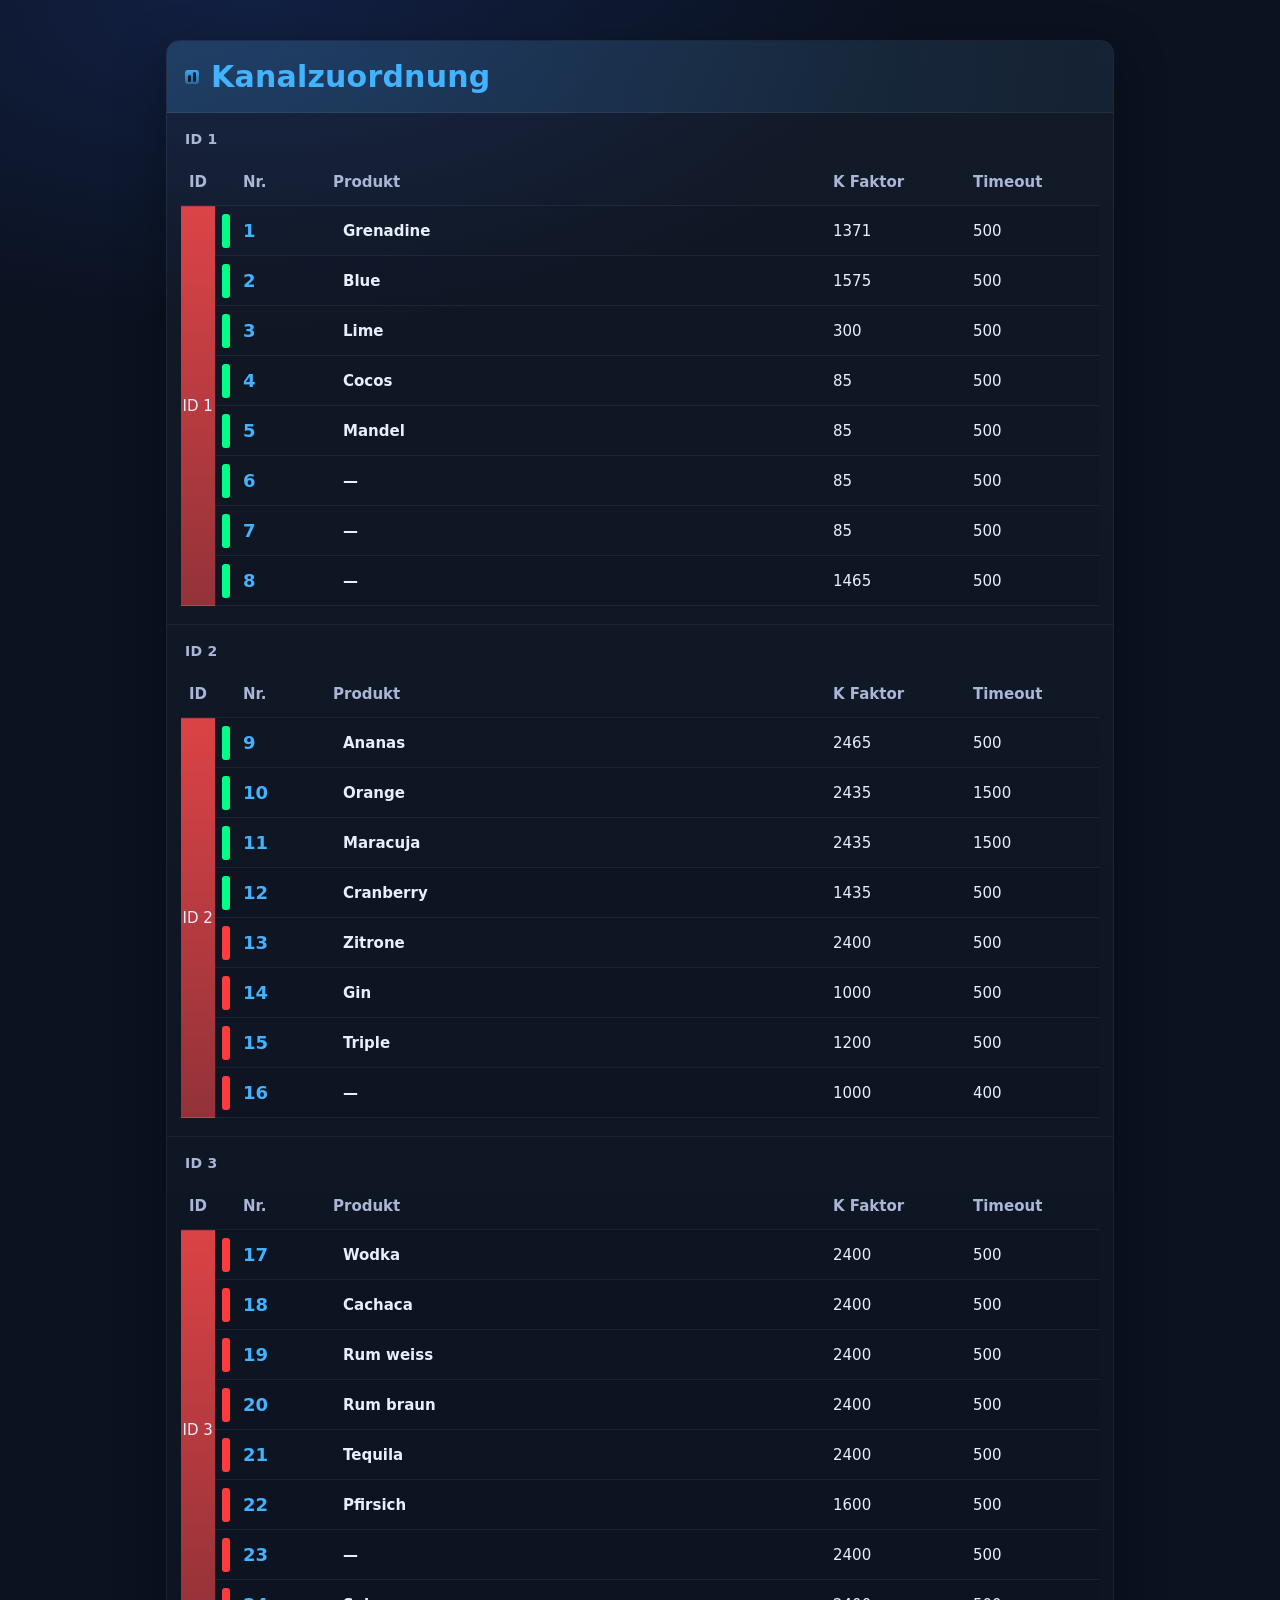
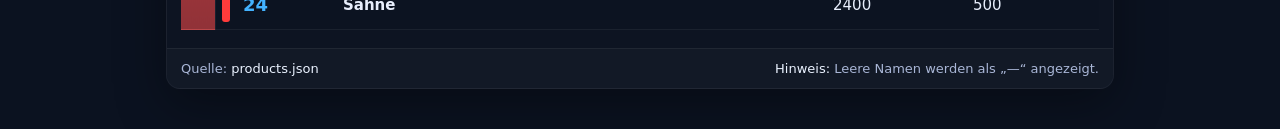
<file: data/produkte.html>
<!doctype html>
<html lang="de">
<head>
  <meta charset="utf-8" />
  <meta name="viewport" content="width=device-width, initial-scale=1" />
  <title>Kanalzuordnung</title>
  <style>
    :root{
      --bg:#0b1220;
      --text:#e8eefc;
      --muted:#a9b6d6;
      --accent:#43b2ff;
      --danger:#ff4b4b;
      --ok:#2ee59d;
      --warn:#ffcc66;
    }
    *{ box-sizing:border-box; }
    body{
      margin:0;
      font-family: system-ui, -apple-system, Segoe UI, Roboto, Arial, sans-serif;
      background: radial-gradient(1200px 600px at 20% 0%, #122043 0%, var(--bg) 55%),
                  radial-gradient(900px 500px at 90% 20%, #0f1c33 0%, var(--bg) 60%);
      color:var(--text);
    }
    .wrap{ max-width: 980px; margin: 24px auto; padding: 16px; }

    .card{
      background: linear-gradient(180deg, rgba(255,255,255,0.03), rgba(255,255,255,0.01));
      border: 1px solid rgba(255,255,255,0.06);
      border-radius: 14px;
      overflow: hidden;
      box-shadow: 0 16px 50px rgba(0,0,0,0.35);
    }

    .topbar{
      display:flex; align-items:center; gap:12px;
      padding: 18px 18px;
      background: linear-gradient(90deg, rgba(67,178,255,0.18), rgba(67,178,255,0.06));
      border-bottom: 1px solid rgba(255,255,255,0.06);
    }
    .icon{
      width: 14px; height: 14px; border-radius: 3px;
      background: linear-gradient(180deg, rgba(67,178,255,0.9), rgba(67,178,255,0.35));
      position: relative;
    }
    .icon:before, .icon:after{
      content:""; position:absolute; bottom:2px; width:3px;
      background: rgba(11,18,32,0.9); border-radius:2px;
    }
    .icon:before{ left:3px; height:7px;}
    .icon:after{ left:8px; height:10px;}
    h1{ margin:0; font-weight: 750; letter-spacing: .2px; color: var(--accent); font-size: 30px; }

    .section{
      padding: 14px 14px 18px;
      border-top: 1px solid rgba(255,255,255,0.06);
    }
    .section:first-of-type{ border-top:none; }

    .sectionTitle{
      margin: 4px 4px 12px;
      font-size: 14px;
      letter-spacing: .3px;
      color: var(--muted);
      font-weight: 750;
      text-transform: uppercase;
    }

    .table{ width:100%; border-collapse: collapse; table-layout: fixed; }
    .thead{ background: rgba(255,255,255,0.03); }
    th, td{
      padding: 14px 14px;
      border-bottom: 1px solid rgba(255,255,255,0.06);
      font-size: 15px;
    }
    th{ text-align:left; color: var(--muted); font-weight: 700; }

    th.col-id{
      padding: 6px 6px !important;
      text-align: center;
    }

    td.idcell{
      padding: 0 !important;
    }

    .col-id{
      width: 34px;
    }

    .col-nr{ width: 90px; }
    .col-prod{ width: auto; }
    .col-k{ width: 140px; }
    .col-t{ width: 140px; }

    .row{ background: rgba(10,16,30,0.12); }
    .row:nth-child(even){ background: rgba(10,16,30,0.22); }

    .idcell{
      width: 45px;
      min-width: 45px;
      max-width: 45px;
      padding: 0 !important;
      vertical-align: middle;
      text-align: center;
      border-right: 1px solid rgba(255,255,255,0.06);
      background: linear-gradient(180deg, rgba(255,75,75,0.85), rgba(255,75,75,0.55));
    }

    .idlabel{
      padding: 6px 0;
    }

    .nr{ color: var(--accent); font-weight: 850; font-size: 18px; }
    .prod{ display:flex; align-items:center; gap:10px; font-weight: 650; }
    .dot{
      width:10px;height:10px;border-radius:999px;
      background: var(--warn);
      box-shadow: 0 0 0 3px rgba(255,204,102,0.12);
      flex: 0 0 auto;
    }
    .dot.ok{
      background: var(--ok);
      box-shadow: 0 0 0 3px rgba(46,229,157,0.12);
    }
    .dot.bad{
      background: rgba(255,75,75,0.95);
      box-shadow: 0 0 0 3px rgba(255,75,75,0.12);
    }

    .footer{
      padding: 12px 14px;
      color: var(--muted);
      font-size: 13px;
      display:flex;
      justify-content: space-between;
      gap: 10px;
      background: rgba(255,255,255,0.02);
      border-top: 1px solid rgba(255,255,255,0.06);
    }

    .err{
      padding: 14px;
      color: #ffd2d2;
      background: rgba(255,75,75,0.10);
      border-top: 1px solid rgba(255,75,75,0.25);
      display:none;
    }
    .err.show{ display:block; }

    .status-col{
      width: 14px;
      padding: 0 6px;
    }

    .status{
      width: 8px;
      height: 34px;          /* Balkenhöhe pro Zeile */
      border-radius: 3px;
      display: block;
    }

    /* Zustände */
    .status.ok {
      background: #00ff88;
    }

    .status.low {
      background: #ffc107;
    }

    .status.empty {
      background: #ff3b3b;
    }

    .status.error {
      background: #b84dff;
    }
  </style>
</head>
<body>
  <div class="wrap">
    <div class="card">
      <div class="topbar">
        <span class="icon" aria-hidden="true"></span>
        <h1>Kanalzuordnung</h1>
      </div>

      <div id="content"></div>

      <div class="footer">
        <div>Quelle: <span style="color:#eaf2ff">products.json</span></div>
        <div><span style="color:#eaf2ff">Hinweis:</span> Leere Namen werden als „—“ angezeigt.</div>
      </div>

      <div id="err" class="err" role="alert"></div>
    </div>
  </div>

  <script>
    const JSON_URL = "products/products.json";
    const content = document.getElementById("content");
    const errBox = document.getElementById("err");

    let all = [];

    function availabilityBarClass(avlb)
    {
      if (typeof avlb !== "number") return "status error";
      if (avlb <= 0) return "status empty";
      if (avlb < 200) return "status low";
      return "status ok";
    }

    function channelsForId(id)
    {
      const start = (id - 1) * 8 + 1;
      const end = start + 7;
      return { start, end };
    }

    function escapeHtml(s)
    {
      return String(s)
        .replaceAll("&","&amp;")
        .replaceAll("<","&lt;")
        .replaceAll(">","&gt;")
        .replaceAll('"',"&quot;")
        .replaceAll("'","&#039;");
    }

    function availabilityDot(avlb)
    {
      if (typeof avlb !== "number") return "dot";
      if (avlb <= 0) return "dot bad";
      if (avlb < 200) return "dot";
      return "dot ok";
    }

    function setError(msg)
    {
      errBox.textContent = msg;
      errBox.classList.add("show");
    }

    function clearError()
    {
      errBox.textContent = "";
      errBox.classList.remove("show");
    }

    function renderAll()
    {
      content.innerHTML = "";

      [1,2,3].forEach(id => {
        const { start, end } = channelsForId(id);

        const section = document.createElement("div");
        section.className = "section";

        section.innerHTML = `
          <div class="sectionTitle">ID ${id}</div>
          <table class="table" aria-label="Kanalzuordnung ID ${id}">
            <colgroup>
              <col class="col-id">
              <col class="status-col">
              <col class="col-nr">
              <col class="col-prod">
              <col class="col-k">
              <col class="col-t">
            </colgroup>
            <thead>
              <tr>
                <th class="col-id">ID</th>
                <th class="status-col"></th>
                <th class="col-nr">Nr.</th>
                <th class="col-prod">Produkt</th>
                <th class="col-k">K Faktor</th>
                <th class="col-t">Timeout</th>
              </tr>
            </thead>
            <tbody id="tbody-${id}"></tbody>
          </table>
        `;
        content.appendChild(section);

        const tbody = section.querySelector(`#tbody-${id}`);

        // genau 8 Zeilen anzeigen (auch wenn ein Channel fehlt)
        const rows = [];

        for (let ch = start; ch <= end; ch++)
        {
          const item = all.find(z => z && Number(z.ch) === ch) || null;
          rows.push({ ch, item });
        }

        rows.forEach((r, idx) => {
          const item = r.item || {};
          const name = (item.name && String(item.name).trim()) ? String(item.name).trim() : "—";
          const factor = (item.factor ?? "—");
          const tmout = (item.tmout ?? "—");
          const avlb = (typeof item.avlb === "number") ? item.avlb : null;

          const tr = document.createElement("tr");
          tr.className = "row";

          if (idx === 0){
            const tdId = document.createElement("td");
            tdId.className = "idcell col-id";
            tdId.rowSpan = 8;

            const label = document.createElement("div");
            label.className = "idlabel";
            label.textContent = "ID " + id;

            tdId.appendChild(label);
            tr.appendChild(tdId);
          }

          tr.innerHTML += `
            <td class="status-col"><div class="${availabilityBarClass(avlb)}" title="avlb: ${avlb === null ? "—" : avlb}"></div></td>
            <td class="col-nr"><span class="nr">${r.ch}</span></td>
            <td class="col-prod">
              <div class="prod">
                <span title="avlb: ${avlb === null ? "—" : avlb}"></span>
                <span>${escapeHtml(name)}</span>
              </div>
            </td>
            <td class="col-k">${escapeHtml(factor)}</td>
            <td class="col-t">${escapeHtml(tmout)}</td>
          `;
          tbody.appendChild(tr);
        });
      });
    }

    async function load()
    {
      clearError();
      try{
        const res = await fetch(JSON_URL, { cache: "no-store" });
        if (!res.ok) throw new Error("HTTP " + res.status + " beim Laden von " + JSON_URL);
        const json = await res.json();
        if (!json || !Array.isArray(json.zutaten)) throw new Error("JSON hat nicht das erwartete Format: { zutaten: [...] }");

        all = json.zutaten.slice().sort((a,b) => (a.ch ?? 0) - (b.ch ?? 0));
        renderAll();
      }
      catch(e)
      {
        console.error(e);
        setError(
          "Konnte products.json nicht laden. " +
          "Wenn die Datei lokal geöffnet wird, soll ein kleiner Webserver gestartet werden (z.B. " +
          "im Ordner: `python -m http.server 8000` oder `npx serve`). " +
          "Dann im Browser http://localhost:8000 öffnen. Fehler: " + e.message
        );
      }
    }

    load();
  </script>
</body>
</html>
</file>
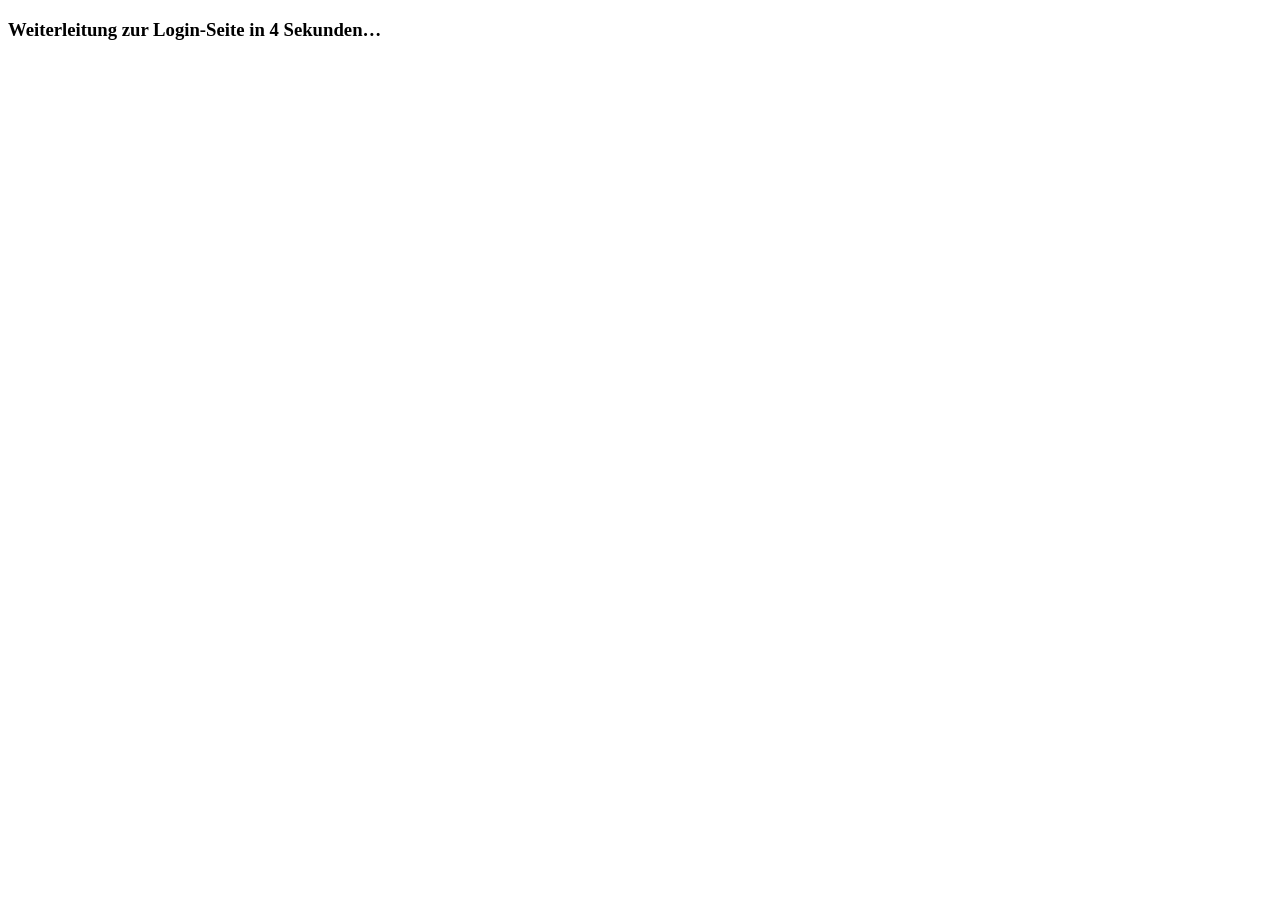
<file: data/web/reboot.html>
<!DOCTYPE HTML>
<html lang="en">

<head>
    <meta charset="UTF-8">
</head>

<body>
<h3>
  Weiterleitung zur Login-Seite in <span id="countdown">5</span> Sekunden…
</h3>
<script>
  var seconds = 5;
  function countdown() {
    seconds--;
    if (seconds < 0) {
      window.location = "login.html";
    } else {
      document.getElementById("countdown").innerText = seconds;
      setTimeout(countdown, 1000);
    }
  }
  countdown();
</script>

</body>

</html>
</file>
